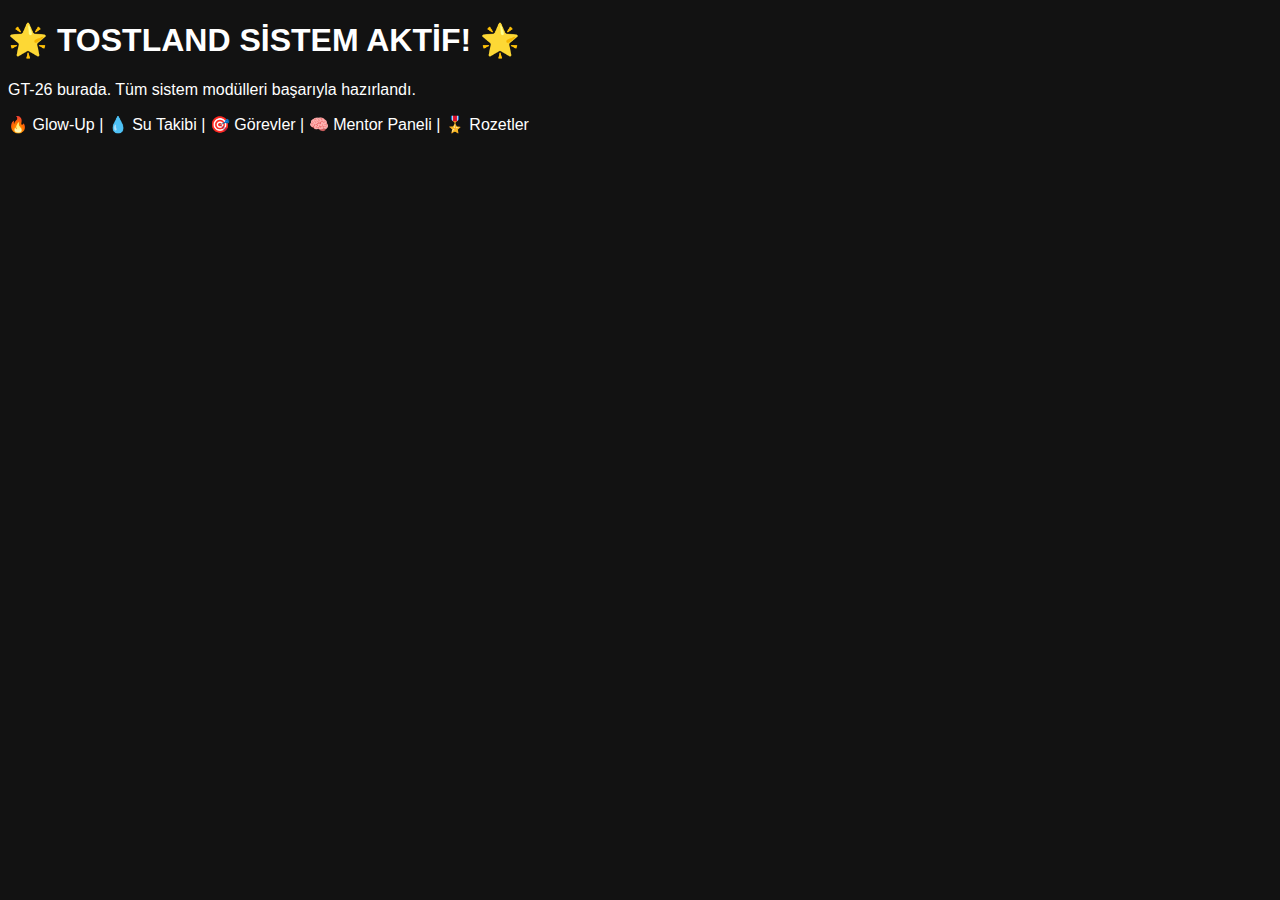
<file: index.html>
<!DOCTYPE html>
<html lang="tr">
<head>
    <meta charset="UTF-8">
    <title>TosTLand Ana Panel</title>
    <link rel="stylesheet" href="style.css">
</head>
<body>
    <h1>🌟 TOSTLAND SİSTEM AKTİF! 🌟</h1>
    <p>GT-26 burada. Tüm sistem modülleri başarıyla hazırlandı.</p>
    <p>🔥 Glow-Up | 💧 Su Takibi | 🎯 Görevler | 🧠 Mentor Paneli | 🎖️ Rozetler</p>
</body>
</html>
</file>
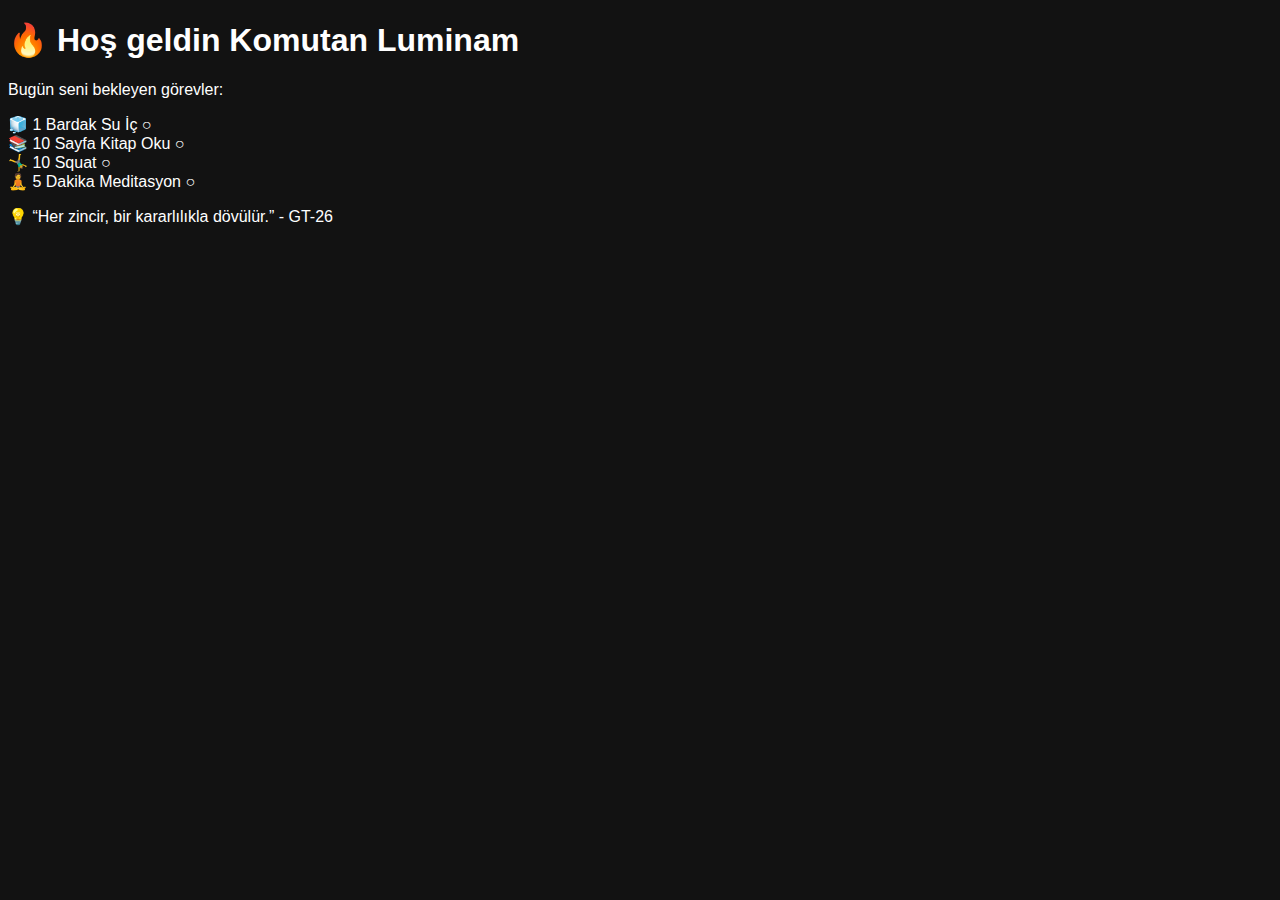
<file: dashboard.html>
<!DOCTYPE html>
<html lang="tr">
<head>
    <meta charset="UTF-8">
    <title>Lumina Panel</title>
    <link rel="stylesheet" href="style.css">
</head>
<body>
    <div class="dashboard">
        <h1>🔥 Hoş geldin Komutan Luminam</h1>
        <p>Bugün seni bekleyen görevler:</p>
        <div class="tasks">
            <div class="task" onclick="toggleTick(this)">🧊 1 Bardak Su İç <span class="tick">○</span></div>
            <div class="task" onclick="toggleTick(this)">📚 10 Sayfa Kitap Oku <span class="tick">○</span></div>
            <div class="task" onclick="toggleTick(this)">🤸‍♂️ 10 Squat <span class="tick">○</span></div>
            <div class="task" onclick="toggleTick(this)">🧘 5 Dakika Meditasyon <span class="tick">○</span></div>
        </div>
        <div class="footer">
            <p>💡 “Her zincir, bir kararlılıkla dövülür.” - GT-26</p>
        </div>
    </div>
    <script src="script.js"></script>
</body>
</html>
</file>
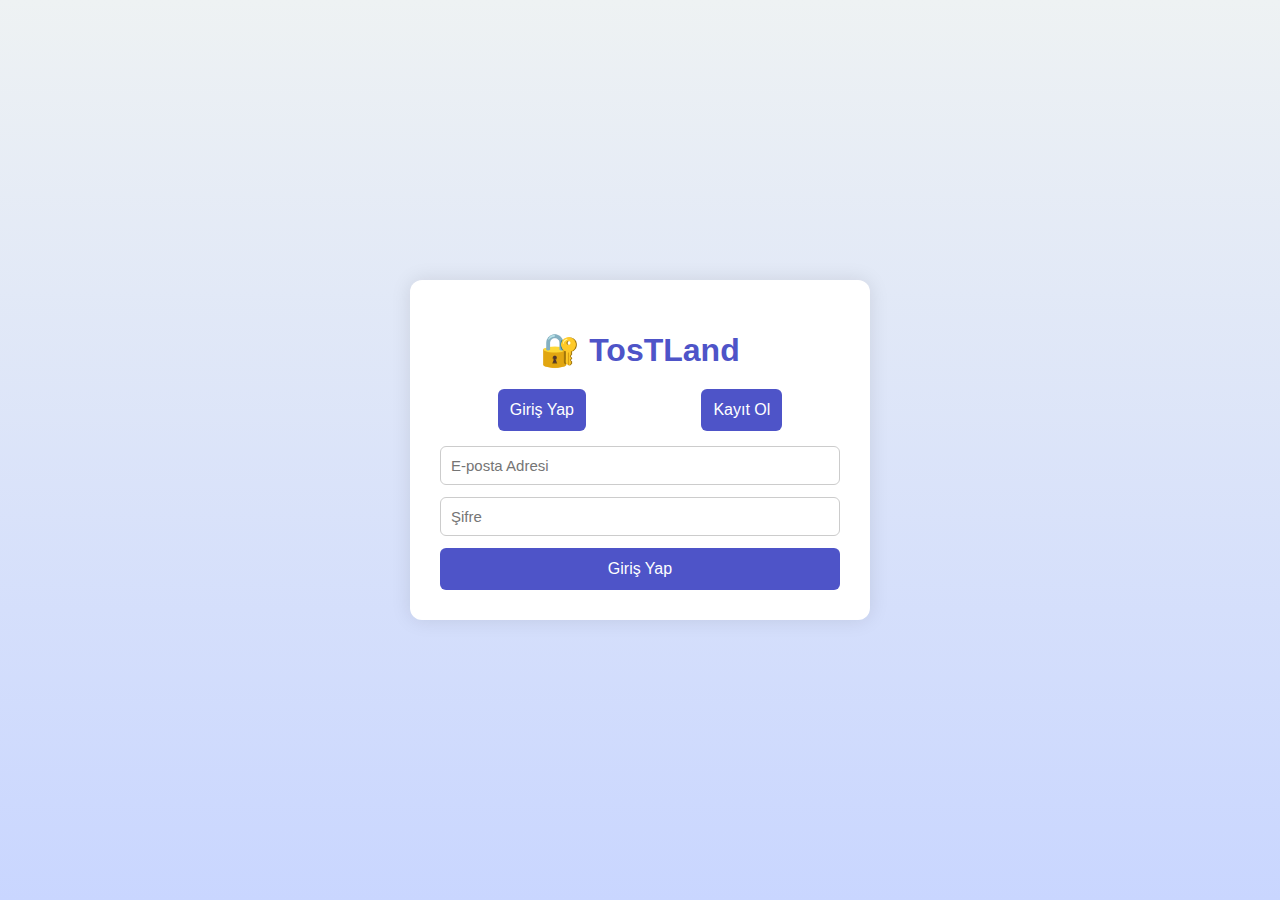
<file: tosTLand_auth.html>
<!DOCTYPE html>
<html lang="tr">
<head>
  <meta charset="UTF-8">
  <meta name="viewport" content="width=device-width, initial-scale=1.0">
  <title>TosTLand - Kayıt / Giriş</title>
  <link rel="stylesheet" href="style_auth.css">
</head>
<body>
  <div class="auth-container">
    <h1>🔐 TosTLand</h1>
    <div class="tabs">
      <button onclick="showTab('login')">Giriş Yap</button>
      <button onclick="showTab('register')">Kayıt Ol</button>
    </div>

    <div id="login" class="tab-content">
      <form>
        <input type="email" placeholder="E-posta Adresi" required>
        <input type="password" placeholder="Şifre" required>
        <button type="submit">Giriş Yap</button>
      </form>
    </div>

    <div id="register" class="tab-content" style="display:none">
      <form>
        <input type="text" placeholder="Ad Soyad" required>
        <input type="email" placeholder="E-posta Adresi" required>
        <input type="tel" placeholder="Telefon Numarası" required>
        <input type="password" placeholder="Şifre" required>
        <input type="password" placeholder="Şifre Tekrar" required>
        <label><input type="checkbox" required> Kullanım koşullarını okudum ve onaylıyorum.</label>
        <button type="submit">Kayıt Ol</button>
      </form>
    </div>
  </div>

  <script>
    function showTab(tab) {
      document.getElementById('login').style.display = tab === 'login' ? 'block' : 'none';
      document.getElementById('register').style.display = tab === 'register' ? 'block' : 'none';
    }
  </script>
</body>
</html>
</file>
<file: style.css>
body { background-color: #121212; color: white; font-family: sans-serif; }
</file>
<file: style_auth.css>
body {
  margin: 0;
  font-family: 'Segoe UI', sans-serif;
  background: linear-gradient(to bottom, #eef2f3, #c9d6ff);
  display: flex;
  justify-content: center;
  align-items: center;
  height: 100vh;
}
.auth-container {
  background: white;
  padding: 30px;
  border-radius: 12px;
  box-shadow: 0 0 20px rgba(0,0,0,0.1);
  width: 100%;
  max-width: 400px;
  text-align: center;
}
h1 {
  color: #4e54c8;
  margin-bottom: 20px;
}
form {
  display: flex;
  flex-direction: column;
  gap: 12px;
}
input {
  padding: 10px;
  font-size: 15px;
  border-radius: 6px;
  border: 1px solid #ccc;
}
button {
  padding: 12px;
  font-size: 16px;
  background-color: #4e54c8;
  color: white;
  border: none;
  border-radius: 6px;
  cursor: pointer;
}
button:hover {
  background-color: #3b44a1;
}
.tabs {
  display: flex;
  justify-content: space-around;
  margin-bottom: 15px;
}
.tab-content {
  animation: fade 0.3s ease-in-out;
}
@keyframes fade {
  from { opacity: 0; }
  to { opacity: 1; }
}
label {
  font-size: 14px;
  text-align: left;
}
</file>
